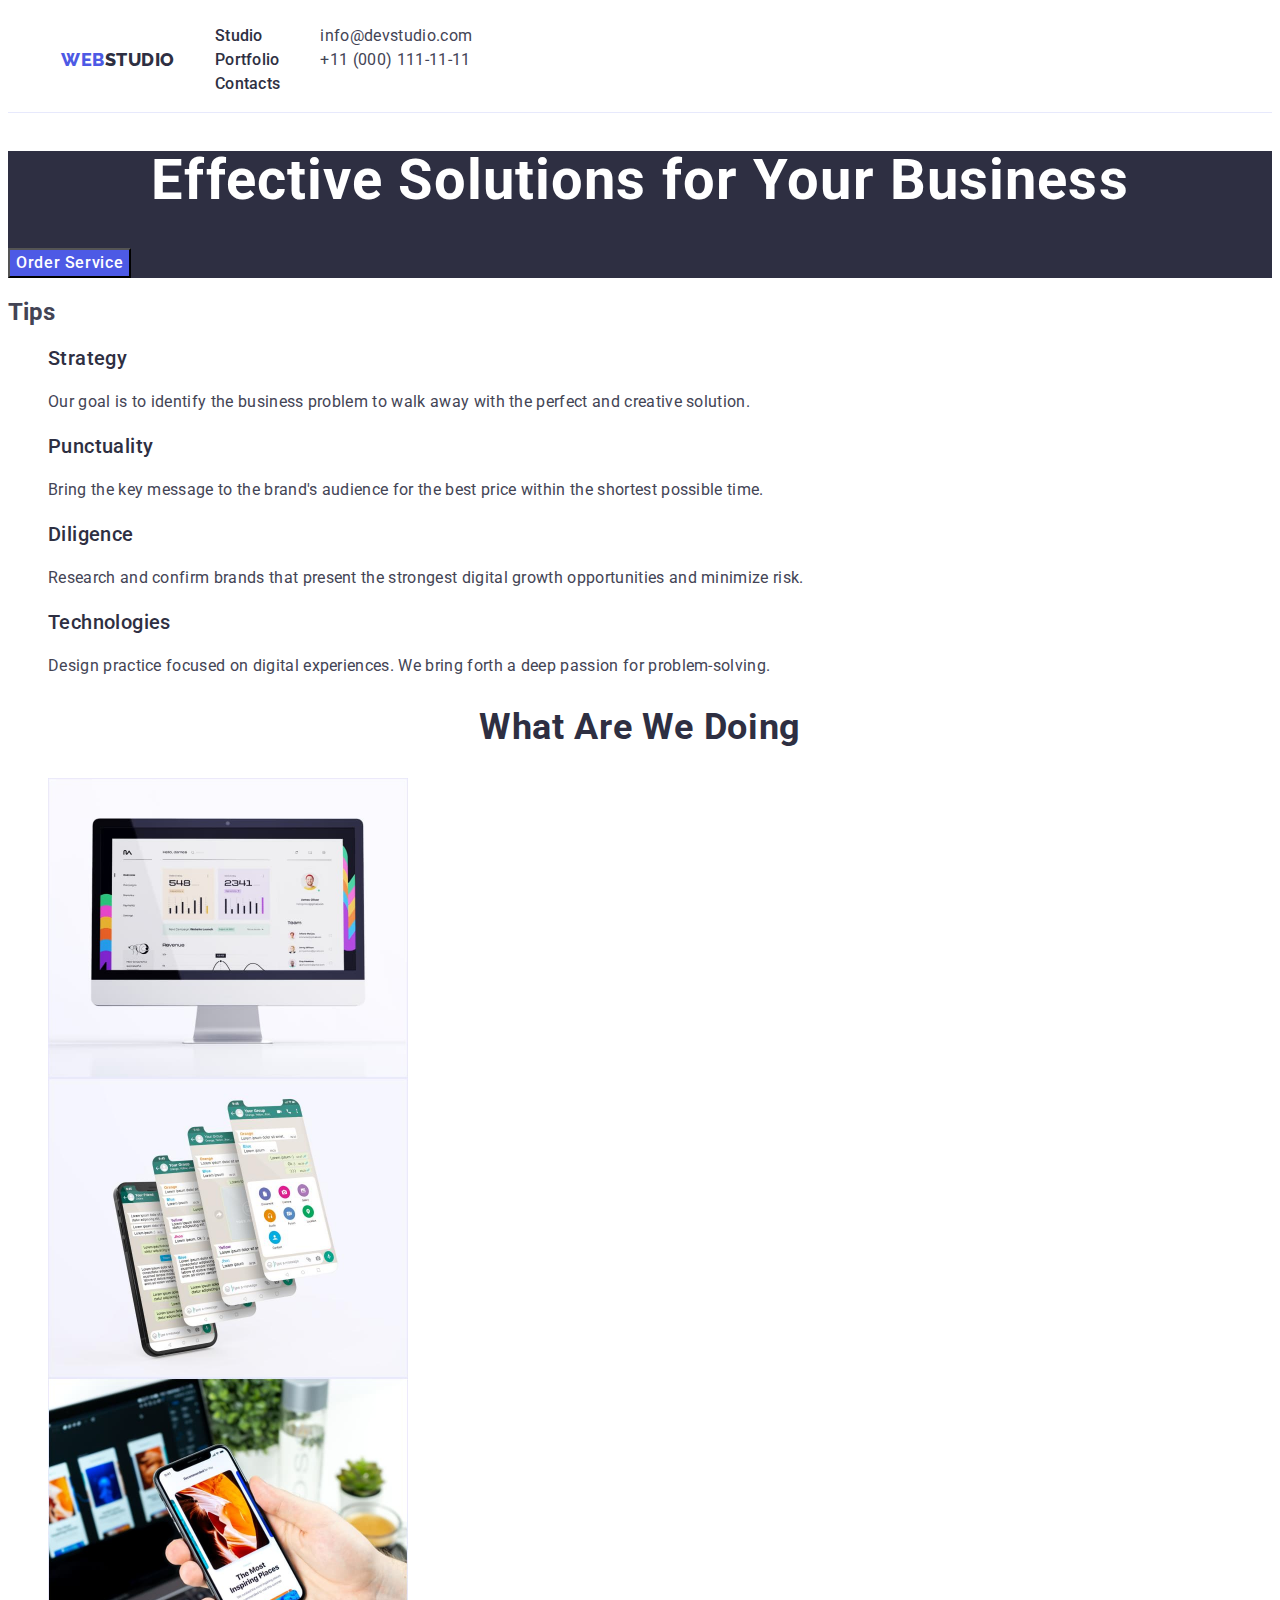
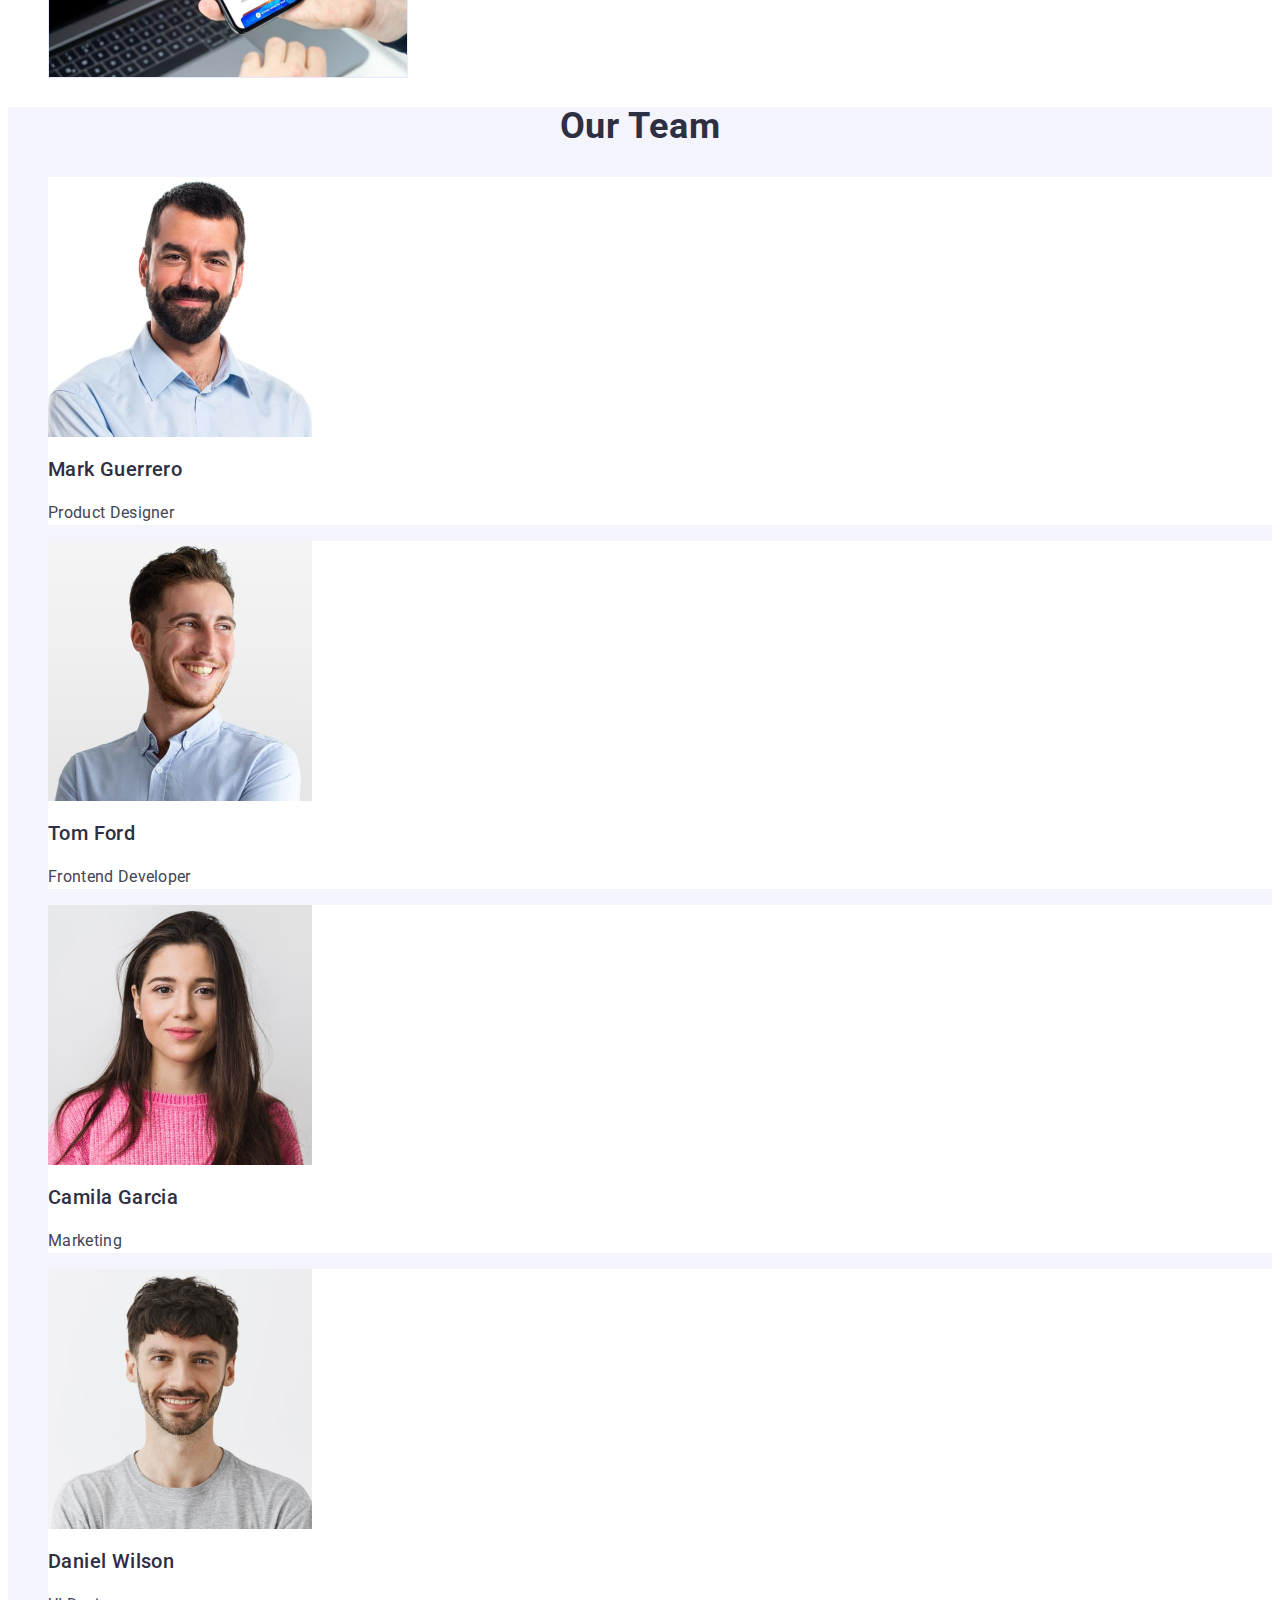
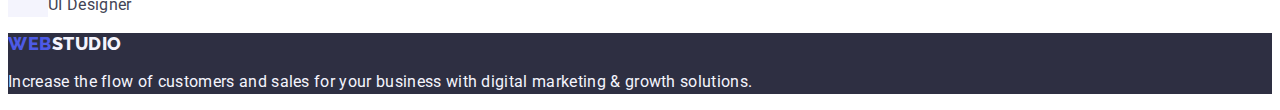
<file: index.html>
<!DOCTYPE html>
<html lang="en">
  <head>
    <meta charset="UTF-8" />
    <meta name="viewport" content="width=device-width, initial-scale=1.0" />

    <link
      rel="stylesheet"
      href="https://cdnjs.cloudflare.com/ajax/libs/modern-normalize/2.0.0/modern-normalize.min.css"
      integrity="sha512-4xo8blKMVCiXpTaLzQSLSw3KFOVPWhm/TRtuPVc4WG6kUgjH6J03IBuG7JZPkcWMxJ5huwaBpOpnwYElP/m6wg=="
      crossorigin="anonymous"
      referrerpolicy="no-referrer"
    />

    <link rel="stylesheet" href="./css/styles.css" />
    <link rel="preconnect" href="https://fonts.googleapis.com" />
    <link rel="preconnect" href="https://fonts.gstatic.com" crossorigin />
    <link
      href="https://fonts.googleapis.com/css2?family=Raleway:wght@800&family=Roboto:wght@400;500;700;900&display=swap"
      rel="stylesheet"
    />
    <title>WebStudio</title>
  </head>

  <body>
    <header class="head">
      <div class="top-block container">
        <nav class="navigation">
          <a class="logo link" href="./index.html"
            >Web<span class="logo-second-color">Studio</span></a
          >

          <ul class="list">
            <li>
              <a class="nav-links link" href="./index.html">Studio</a>
            </li>
            <li>
              <a class="nav-links link" href="./portfolio.html">Portfolio</a>
            </li>
            <li><a class="nav-links link" href="">Contacts</a></li>
          </ul>
        </nav>
        <address class="header-address">
          <ul class="list">
            <li>
              <a class="contacts link" href="mailto:info@devstudio.com"
                >info@devstudio.com</a
              >
            </li>
            <li>
              <a class="contacts link" href="tel:+110001111111"
                >+11 (000) 111-11-11</a
              >
            </li>
          </ul>
        </address>
      </div>
    </header>
    <main>
      <section class="main-first-section">
        <h1 class="first-section-head">
          Effective Solutions for Your Business
        </h1>
        <button class="main-page-button" type="button">Order Service</button>
      </section>

      <section>
        <h2>Tips</h2>
        <ul class="list">
          <li>
            <h3 class="second-section-head">Strategy</h3>
            <p class="paragraph-text">
              Our goal is to identify the business problem to walk away with the
              perfect and creative solution.
            </p>
          </li>
          <li>
            <h3 class="second-section-head">Punctuality</h3>
            <p class="paragraph-text">
              Bring the key message to the brand's audience for the best price
              within the shortest possible time.
            </p>
          </li>
          <li>
            <h3 class="second-section-head">Diligence</h3>
            <p class="paragraph-text">
              Research and confirm brands that present the strongest digital
              growth opportunities and minimize risk.
            </p>
          </li>
          <li>
            <h3 class="second-section-head">Technologies</h3>
            <p class="paragraph-text">
              Design practice focused on digital experiences. We bring forth a
              deep passion for problem-solving.
            </p>
          </li>
        </ul>
      </section>

      <section>
        <h2 class="third-section-head">What are we doing</h2>
        <ul class="list">
          <li>
            <img
              src="./images/image1.jpg"
              alt="desktop"
              width="360"
              height="300"
            />
          </li>

          <li>
            <img
              src="./images/image2.jpg"
              alt="messangers"
              width="360"
              height="300"
            />
          </li>

          <li>
            <img
              src="./images/image3.jpg"
              alt="phone apps"
              width="360"
              height="300"
            />
          </li>
        </ul>
      </section>

      <section class="four-section">
        <h2 class="fourth-section-head">Our Team</h2>
        <ul class="list">
          <li class="fourth-section-list">
            <img
              src="./images/Mark.jpg"
              alt="Mark Guerrero photo"
              width="264"
              height="260"
            />
            <h3 class="fourth-section-list-head">Mark Guerrero</h3>
            <p class="paragraph-text">Product Designer</p>
          </li>

          <li class="fourth-section-list">
            <img
              src="./images/Tom.jpg"
              alt="Tom Ford photo"
              width="264"
              height="260"
            />
            <h3 class="fourth-section-list-head">Tom Ford</h3>
            <p class="paragraph-text">Frontend Developer</p>
          </li>

          <li class="fourth-section-list">
            <img
              src="./images/Camila.jpg"
              alt="Camila Garcia photo"
              width="264"
              height="260"
            />
            <h3 class="fourth-section-list-head">Camila Garcia</h3>
            <p class="paragraph-text">Marketing</p>
          </li>

          <li class="fourth-section-list">
            <img
              src="./images/Daniel.jpg"
              alt="Daniel Wilson photo"
              width="264"
              height="260"
            />
            <h3 class="fourth-section-list-head">Daniel Wilson</h3>
            <p class="paragraph-text">UI Designer</p>
          </li>
        </ul>
      </section>
    </main>

    <footer class="footer">
      <a class="logo link" href="./index.html"
        >Web<span class="logo-footer-color">Studio</span></a
      >

      <p class="footer-text">
        Increase the flow of customers and sales for your business with digital
        marketing & growth solutions.
      </p>
    </footer>
  </body>
</html>
</file>
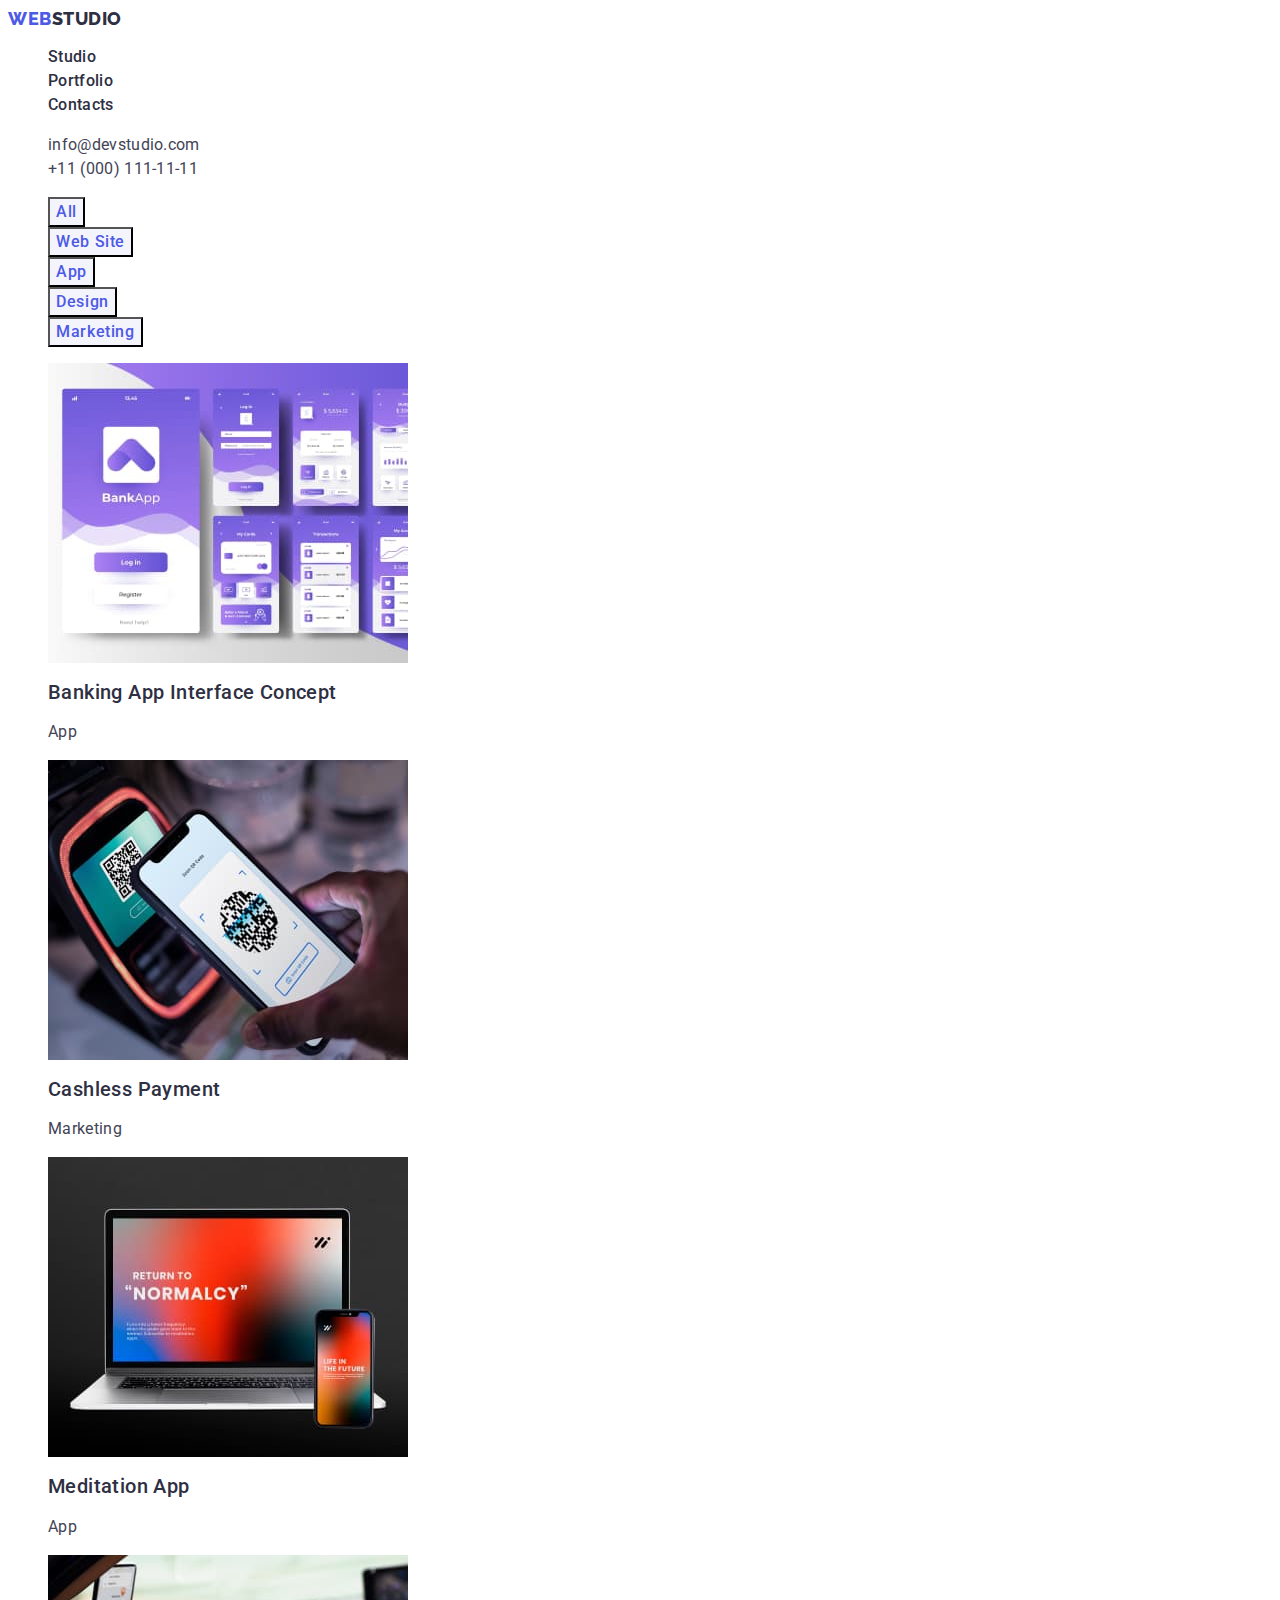
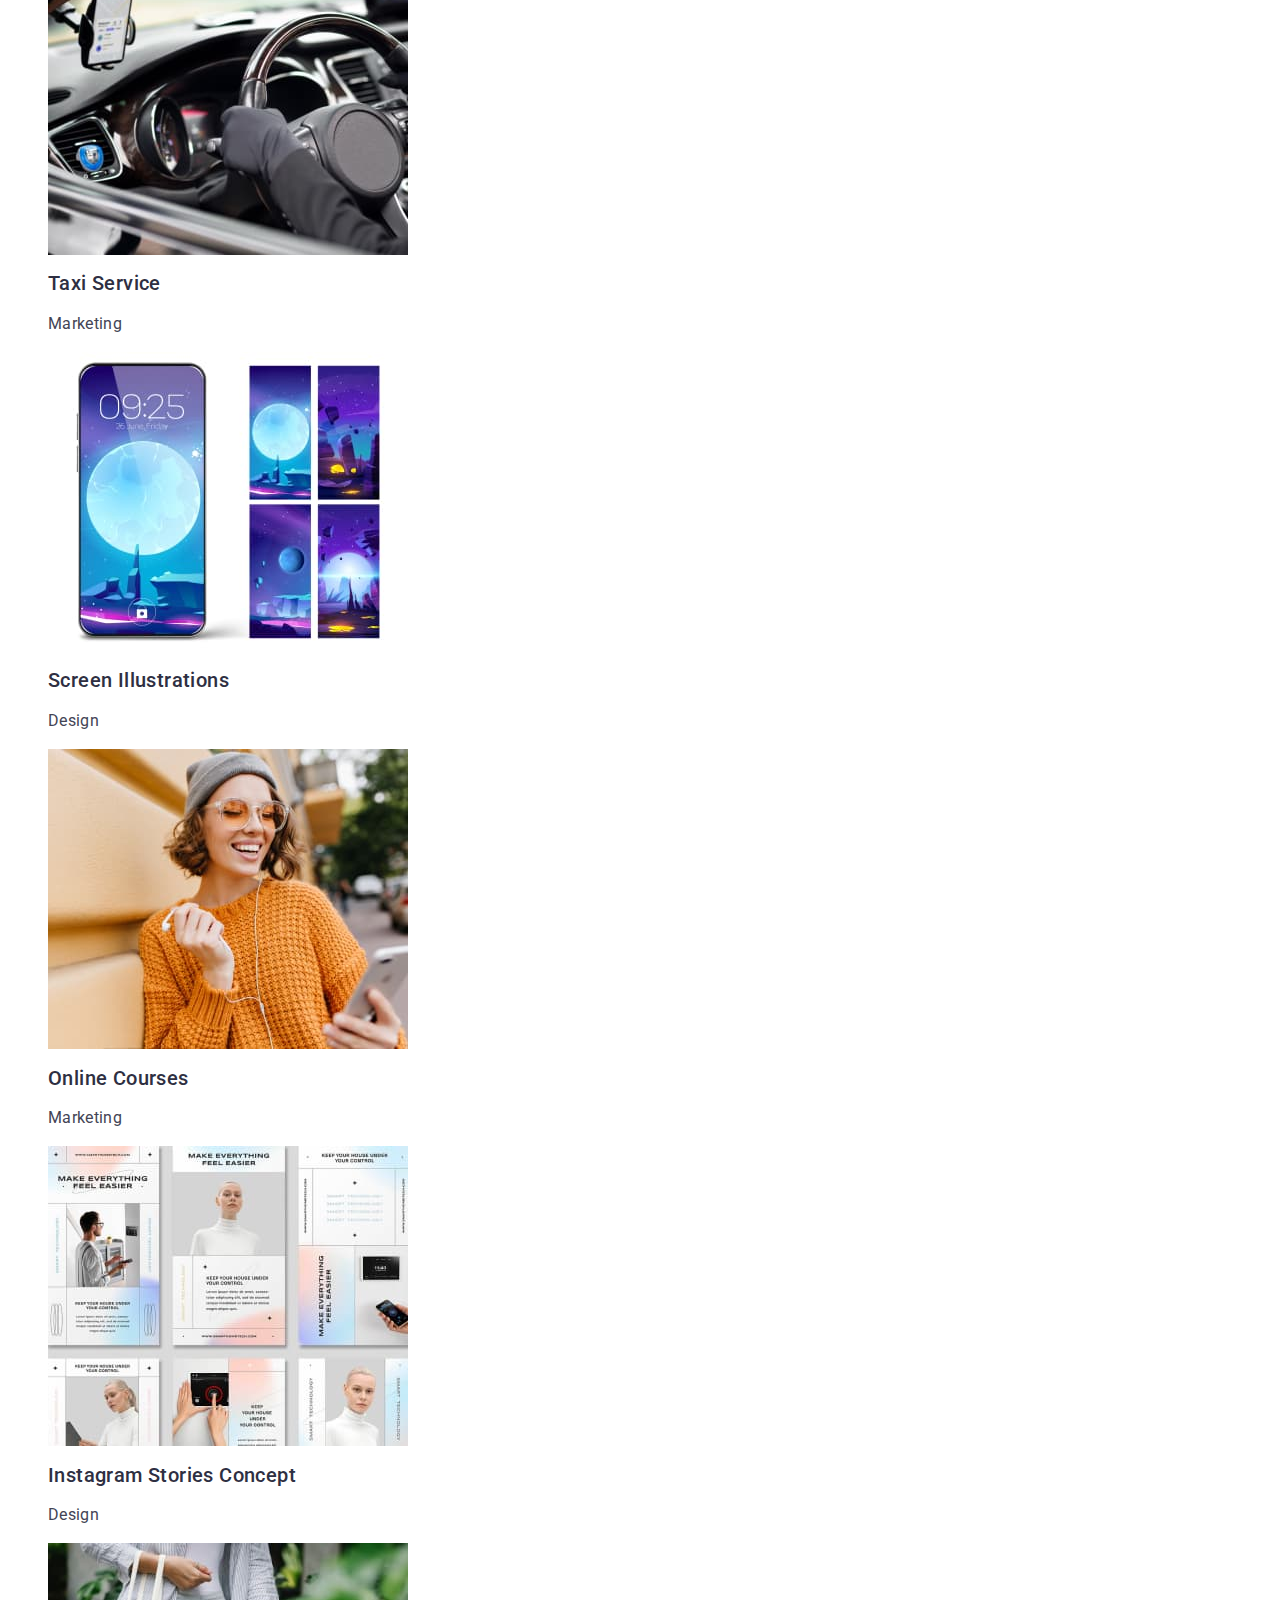
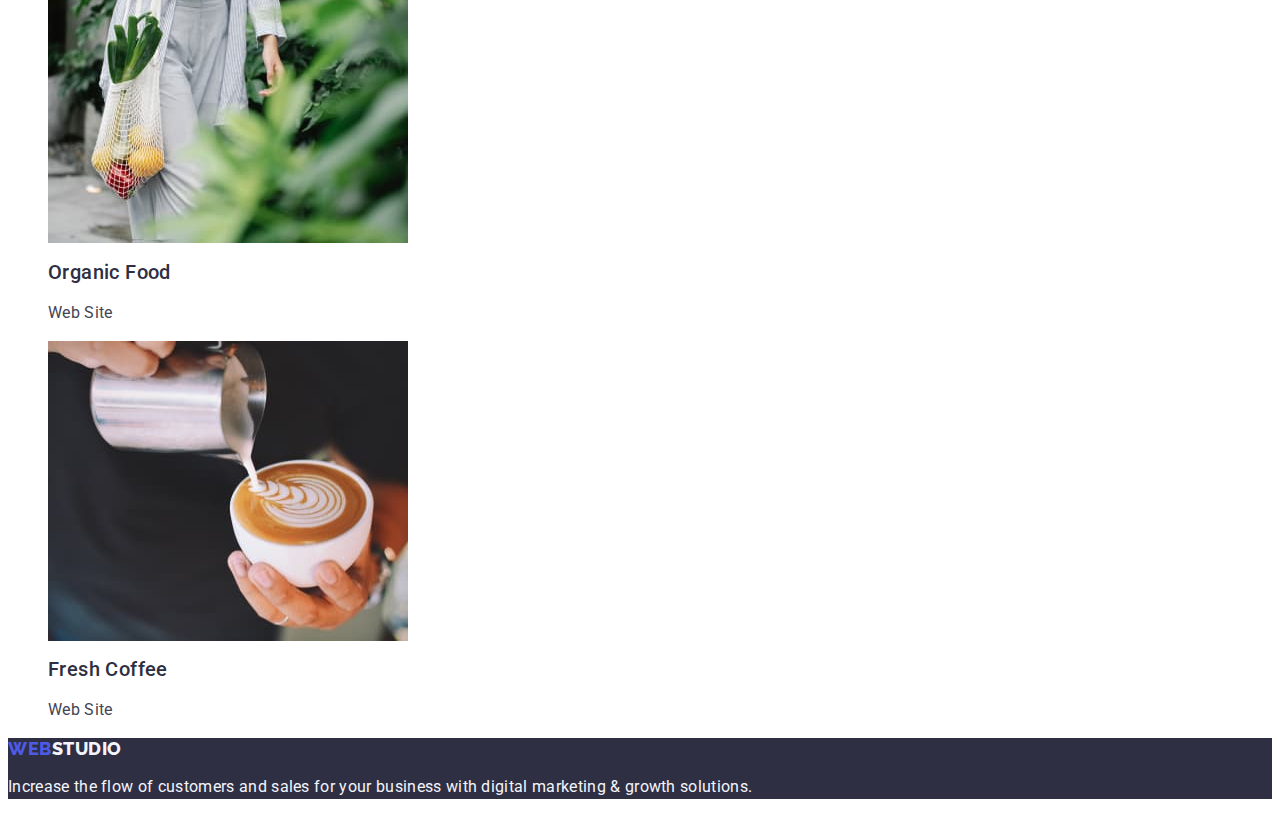
<file: portfolio.html>
<!DOCTYPE html>
<html lang="en">
  <head>
    <meta charset="UTF-8" />
    <meta name="viewport" content="width=device-width, initial-scale=1.0" />
    <link
      rel="stylesheet"
      href="https://cdnjs.cloudflare.com/ajax/libs/modern-normalize/2.0.0/modern-normalize.min.css"
      integrity="sha512-4xo8blKMVCiXpTaLzQSLSw3KFOVPWhm/TRtuPVc4WG6kUgjH6J03IBuG7JZPkcWMxJ5huwaBpOpnwYElP/m6wg=="
      crossorigin="anonymous"
      referrerpolicy="no-referrer"
    />
    <link rel="preconnect" href="https://fonts.googleapis.com" />
    <link rel="preconnect" href="https://fonts.gstatic.com" crossorigin />
    <link
      href="https://fonts.googleapis.com/css2?family=Raleway:wght@800&family=Roboto:wght@400;500;700;900&display=swap"
      rel="stylesheet"
    />
    <title>Portfolio</title>
    <link rel="stylesheet" href="./css/styles.css" />
  </head>
  <body>
    <header>
      <nav>
        <a class="logo link" href="./index.html"
          >Web<span class="logo-second-color">Studio</span></a
        >

        <ul class="list">
          <li><a class="nav-links link" href="./index.html">Studio</a></li>
          <li>
            <a class="nav-links link" href="./portfolio.html">Portfolio</a>
          </li>
          <li><a class="nav-links link" href="">Contacts</a></li>
        </ul>
      </nav>

      <address class="header-address">
        <ul class="list">
          <li>
            <a class="contacts link" href="mailto:info@devstudio.com"
              >info@devstudio.com</a
            >
          </li>
          <li>
            <a class="contacts link" href="tel:+110001111111"
              >+11 (000) 111-11-11</a
            >
          </li>
        </ul>
      </address>
    </header>
    <main>
      <section>
        <h1 hidden>/</h1>

        <ul class="list">
          <li><button class="portfolio-buttons" type="button">All</button></li>
          <li>
            <button class="portfolio-buttons" type="button">Web Site</button>
          </li>
          <li><button class="portfolio-buttons" type="button">App</button></li>
          <li>
            <button class="portfolio-buttons" type="button">Design</button>
          </li>
          <li>
            <button class="portfolio-buttons" type="button">Marketing</button>
          </li>
        </ul>

        <ul class="list">
          <li>
            <a class="link" href=""
              ><img
                src="./images/portfolio/banking.jpg"
                alt="Banking App"
                width="360"
              />
              <h2 class="portfolio-herders">Banking App Interface Concept</h2>
              <p class="paragraph-text">App</p>
            </a>
          </li>
          <li>
            <a class="link" href=""
              ><img
                src="./images/portfolio/cashless.jpg"
                alt="Cashless Payment"
                width="360"
              />
              <h2 class="portfolio-herders">Cashless Payment</h2>
              <p class="paragraph-text">Marketing</p>
            </a>
          </li>
          <li>
            <a class="link" href="">
              <img
                src="./images/portfolio/meditation.jpg"
                alt="Meditation App"
                width="360"
              />
              <h2 class="portfolio-herders">Meditation App</h2>
              <p class="paragraph-text">App</p>
            </a>
          </li>
          <li>
            <a class="link" href="">
              <img
                src="./images/portfolio/taxi.jpg"
                alt="Taxi Service"
                width="360"
              />
              <h2 class="portfolio-herders">Taxi Service</h2>
              <p class="paragraph-text">Marketing</p>
            </a>
          </li>
          <li>
            <a class="link" href=""
              ><img
                src="./images/portfolio/screen.jpg"
                alt="Screen Illustrations"
                width="360"
              />
              <h2 class="portfolio-herders">Screen Illustrations</h2>
              <p class="paragraph-text">Design</p></a
            >
          </li>
          <li>
            <a class="link" href="">
              <img
                src="./images/portfolio/courses.jpg"
                alt="Online Courses"
                width="360"
              />
              <h2 class="portfolio-herders">Online Courses</h2>
              <p class="paragraph-text">Marketing</p></a
            >
          </li>
          <li>
            <a class="link" href=""
              ><img
                src="./images/portfolio/instagramstories.jpg"
                alt="Instagram Stories Concept"
                width="360"
              />
              <h2 class="portfolio-herders">Instagram Stories Concept</h2>
              <p class="paragraph-text">Design</p></a
            >
          </li>
          <li>
            <a class="link" href=""
              ><img
                src="./images/portfolio/organicfood.jpg"
                alt="Organic Food"
                width="360"
              />
              <h2 class="portfolio-herders">Organic Food</h2>
              <p class="paragraph-text">Web Site</p></a
            >
          </li>
          <li>
            <a class="link" href="">
              <img
                src="./images/portfolio/coffee.jpg"
                alt="Fresh Coffee"
                width="360"
              />
              <h2 class="portfolio-herders">Fresh Coffee</h2>
              <p class="paragraph-text">Web Site</p></a
            >
          </li>
        </ul>
      </section>
    </main>
    <footer class="footer">
      <a class="logo link" href="./index.html"
        >Web<span class="logo-footer-color">Studio</span></a
      >

      <p class="footer-text">
        Increase the flow of customers and sales for your business with digital
        marketing & growth solutions.
      </p>
    </footer>
  </body>
</html>
</file>
<file: css/styles.css>
:root {
  --primary-font: 'Raleway', sans-serif;
  --primary-white-color: #ffffff;
  --text-color: #2e2f42;
  --primary-font-color: #434455;
  --footer-text-color: #f4f4fd;
  --paragraph-text-color: #434455;
  --portfolio-buttons-color-text: #4d5ae5;
}
body {
  font-family: 'Raleway', sans-serif;
  font-family: 'Roboto', sans-serif;
  background-color: #ffffff;
  color: #434455;
}
.logo {
  font-family: 'Raleway', sans-serif;
  font-weight: 800;
  font-size: 18px;
  line-height: 1.17;
  letter-spacing: 0.03em;
  text-transform: uppercase;
  color: #4d5ae5;
}
.list {
  text-decoration: none;
  list-style: none;
}
.logo-second-color {
  color: var(--text-color);
}
.index-link {
  font-weight: 500;
  font-size: 16px;
  line-height: 1.5;
  letter-spacing: 0.02em;
  color: var(--text-color);
}
.link {
  text-decoration: none;
}
.link:hover {
  color: #404bbf;
}
.link:focus {
  color: #404bbf;
}
.header-address {
  font-style: normal;
}
.contacts {
  font-size: 16px;
  line-height: 1.5;
  letter-spacing: 0.02em;
  color: var(--primary-font-color);
}
.nav-links {
  font-weight: 500;
  font-size: 16px;
  line-height: 1.5;
  letter-spacing: 0.02em;
  color: var(--text-color);
}
.footer {
  background-color: var(--text-color);
}
.footer-text {
  line-height: 1.5;
  color: var(--footer-text-color);
  letter-spacing: 0.02em;
}
.logo-footer-color {
  color: var(--footer-text-color);
}
.main-first-section {
  background-color: var(--text-color);
}
.first-section-head {
  font-size: 56px;
  line-height: 1.07;
  text-align: center;
  letter-spacing: 0.02em;
  color: #ffffff;
}
.main-page-button {
  background-color: #4d5ae5;
  font-family: 'Roboto', sans-serif;
  font-weight: 500;
  font-size: 16px;
  line-height: 1.5;
  letter-spacing: 0.04em;
  color: #ffffff;
  cursor: pointer;
}
.main-page-button:hover {
  background-color: #404bbf;
}
.main-page-button:focus {
  background-color: #404bbf;
}
.second-section-head {
  font-weight: 500;
  font-size: 20px;
  line-height: 1.2;
  letter-spacing: 0.02em;
  color: var(--text-color);
}
.paragraph-text {
  font-size: 16px;
  line-height: 1.5;
  letter-spacing: 0.02em;
  color: var(--paragraph-text-color);
}
.third-section-head {
  font-size: 36px;
  line-height: 1.11;
  text-align: center;
  letter-spacing: 0.02em;
  text-transform: capitalize;
  color: var(--text-color);
}
.four-section {
  background-color: #f4f4fd;
}
.fourth-section-head {
  font-size: 36px;
  line-height: 1.11;
  text-align: center;
  letter-spacing: 0.02em;
  text-transform: capitalize;
  color: var(--text-color);
}
.fourth-section-list-head {
  font-weight: 500;
  font-size: 20px;
  line-height: 1.2;
  letter-spacing: 0.02em;
  color: var(--text-color);
}
.fourth-section-list {
  background-color: #ffffff;
}
.portfolio-buttons {
  font-family: 'Roboto', sans-serif;
  font-weight: 500;
  font-size: 16px;
  line-height: 1.5;
  letter-spacing: 0.04em;
  color: var(--portfolio-buttons-color-text);
  background-color: var(--footer-text-color);
  cursor: pointer;
}
.portfolio-buttons:hover {
  color: #ffffff;
  background-color: #404bbf;
}
.portfolio-buttons:focus {
  color: #ffffff;
  background-color: #404bbf;
}
.portfolio-herders {
  font-weight: 500;
  font-size: 20px;
  line-height: 1.2;
  letter-spacing: 0.02em;
  color: var(--text-color);
}
.container {
  width: 1158px;
  margin: 0 auto;
  padding: 0 15px;
}
.nav-block {
  display: inline-flex;
  align-items: flex-start;
  gap: 40px;
}
img {
  display: block;
}
.head {
  border-bottom: 1px solid #e7e9fc;
}
.top-block {
  display: flex;
}
.navigation {
  display: flex;
  align-items: center;
}
</file>
